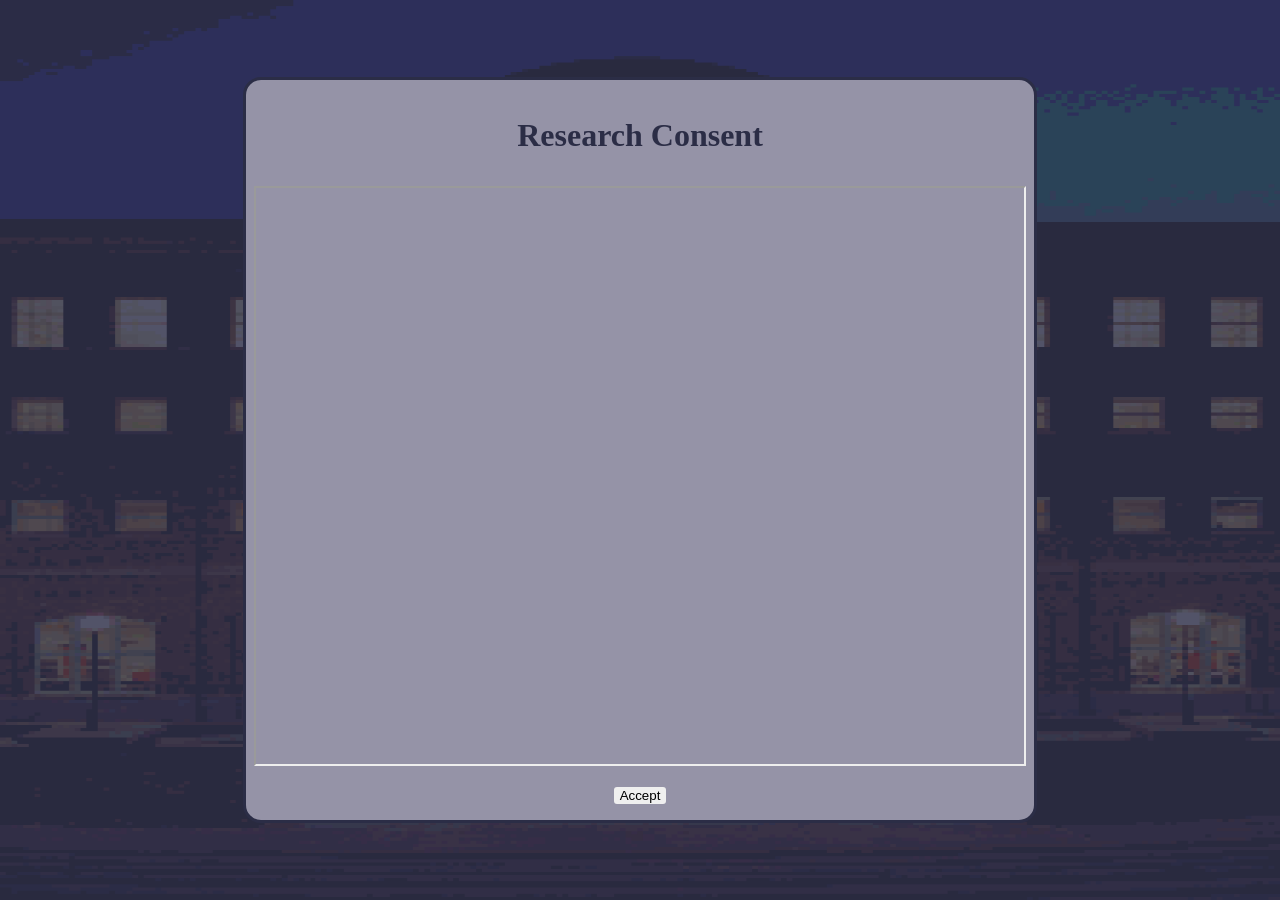
<file: index.html>
<!DOCTYPE html>
<html lang="en">

<head>
    <meta charset="UTF-8">
    <meta name="viewport" content="width=device-width, initial-scale=1.0">
    <title>SmartScapes</title>
    <link rel="stylesheet" href="style.css">
    <link href="https://fonts.googleapis.com/css2?family=Pixelify+Sans:wght@400..700&display=swap" rel="stylesheet">
    <style>
        @import url('https://fonts.googleapis.com/css2?family=Pixelify+Sans:wght@400..700&display=swap');
        
        body {
            margin: 0;
        }

        img {
            margin: 0;
            width: 100vw;
            height: 100vh;
        }

        #consent {
            position: absolute;
            top: 50%;
            left: 50%;
            transform: translate(-50%, -50%);
            z-index: 1;
            color:#2b2d46;
            background-color: #9593a7;
            border: 3px solid #2b2d46;
            padding: 5px;
            text-align: center;
            display: flex;
            flex-direction: column;
            align-items: center;
            justify-content: space-around;
            width: 60vw;
            height: 80vh;
            border-radius: 18px;
            padding: 10px;
        }
        #consent iframe{
            width: 100%;
            height: 80%;
        }

        .accept {
            margin-top: 10px;
            border-radius: 3px;
            border: none;
        }

        #overlay {
            position: absolute;
            top: 0;
            left: 0;
            width: 100vw;
            height: 100vh;
            background-color: #2b2d46d0;
        }

        #container {
            position: absolute;
            top: 50%;
            left: 50%;
            transform: translate(-50%, -50%);
            z-index: 1;
            display: none;
            flex-direction: column;
            align-items: center;
            gap: 3vh;
            
        }
        
        #title {
            font-family: "Pixelify Sans", sans-serif;
            font-size: 2.5em;
            color: white;
            display: block;
            
        }

        #controls {
            display: flex;
            flex-direction: column;
            gap: 3vh;
            width: 25vw;
            align-items: center;
            justify-content: center;
        }

        #controls > * {
            width: 100%;
        }

        #controls button {
            padding: 0.25em;
            font-family: "Pixelify Sans", sans-serif;
            font-weight: 400;
        }

        .trapezoid {
            border-bottom: 1em solid #9593a7;
            border-left: 1em solid transparent;
            border-right: 1em solid transparent;
            height: 0;
        }

        .upside-down {
            transform: rotate(180deg);
        }
    </style>
</head>

<body>
    <img src="static/images/index.png" alt="Outside of MLC">

    <div id="overlay"></div>

    <div id="consent">
        <h1> Research Consent </h1>
        <iframe src="static/VIPR_SmartScapes_Consent_Form.pdf"></iframe>
        <button class="pointer accept" onclick="acceptConsent()">Accept</button>
    </div>

    <div id="container">
    <h1 id="title">SMARTSCAPES</h1>

    <div id="controls">
        <div class="trapezoid"></div>
        <button class="pointer" onclick="goTo1b()"> PLAY </button>
        <button class="pointer" onclick="goToTeacherStudio()"> TEACHER STUDIO </button>
        <button class="pointer" onclick="about()"> ABOUT </button>
        <button class="pointer" onclick="showTips()"> HOW TO PLAY</button>
        <div class="trapezoid upside-down"></div>
    </div>
    </div>

    <div id="textbox"></div>

    <script src="imageMapResizer.min.js"> </script>
    <script src="script.js"> </script>
    <script>
        imageMapResize();

        const consent = document.getElementById("consent");
        const container = document.getElementById("container");

        localStorage.setItem("checkedBulletin", false);
        localStorage.setItem("premiseOver", false);

        function acceptConsent() {
            consent.style.display = "none";
            showControls();
        }

        function showControls() {
            container.style.display = "flex";
     
        }

        function goTo1b() {
            window.location.href = "student_join.html";
        }

        function goToTeacherStudio() {
            window.location.href = "teacher.html";
        }

        function about() {
            let newSentences = [
                "This study is evaluating if the design of study tools like Quizlet can be improved with GenAI and gamification to further enhance computer science students’ retention of reviewed course material.",
                "Your involvement in the study is voluntary, and you may choose not to participate or to stop at any time without penalty or loss of benefits to which you are otherwise entitled."
            ];

            addDialogue(newSentences);
        }

        function showTips() {
            let newSentences = ["Hover your mouse around the screen and look for clickable elements.",
                "Make sure to read the textboxes!"
            ];
            addDialogue(newSentences);
        }

        closeTextbox();

        function setup() {
            proxy = proxyText;
            proxy.dialogueIndex = -1;
            proxy.textIndex = 0;
            dialogue = [];
        }

        window.onload = setup;
    </script>
</body>

</html>
</file>
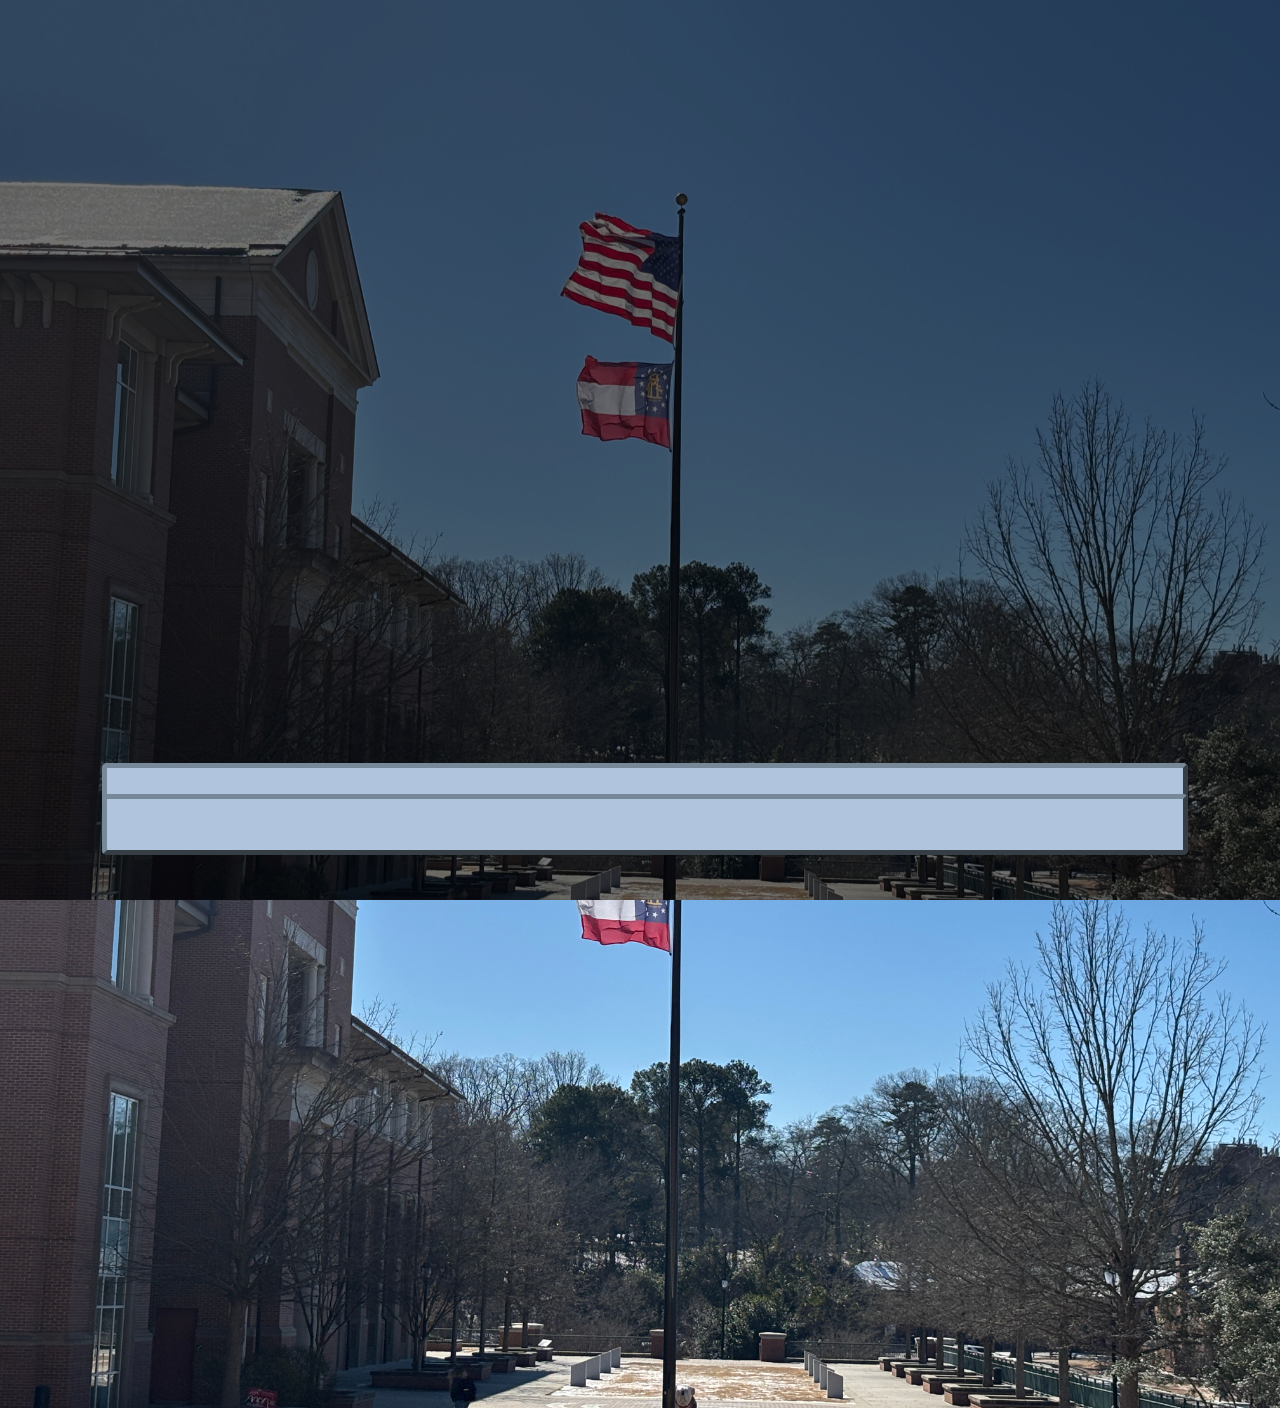
<file: final.html>
<!DOCTYPE html>
<html lang="en">
<head>
  <meta charset="UTF-8">
  <meta name="viewport" content="width=device-width, initial-scale=1.0">
  <title>SmartScapes — You Escaped!</title>
  <link rel="preconnect" href="https://fonts.googleapis.com">
  <link href="https://fonts.googleapis.com/css2?family=Pixelify+Sans:wght@400..700&display=swap" rel="stylesheet">
  <link rel="stylesheet" href="style.css">
  <style>
    body { overflow: auto; }
    img.bg { position: fixed; top: 0; left: 0; width: 100vw; height: 100vh; object-fit: cover; z-index: 0; }
    #overlay {
      position: fixed; top: 0; left: 0; width: 100%; height: 100%;
      background: rgba(0,0,0,0.55); z-index: 1;
    }
    #results {
      position: relative; z-index: 2;
      max-width: 680px; margin: 40px auto 60px;
      padding: 0 16px;
      opacity: 0;
      transition: opacity 1.2s ease 0.5s;
    }
    #results.show { opacity: 1; }
    .res-header {
      background: linear-gradient(135deg, #0d1b2e, #1a3354);
      border: 2px solid #00ff88;
      border-radius: 16px 16px 0 0;
      padding: 28px 28px 20px;
      text-align: center;
      box-shadow: 0 0 40px rgba(0,255,136,0.3);
    }
    .res-header h1 {
      font-family: "Pixelify Sans", sans-serif;
      color: #00ff88;
      font-size: 2.4rem;
      text-shadow: 0 0 20px rgba(0,255,136,0.6);
      margin-bottom: 6px;
    }
    .res-header p { color: #a0c8a0; font-size: 0.95rem; }
    .res-body {
      background: rgba(10, 18, 28, 0.96);
      border: 2px solid #00ff88;
      border-top: none;
      border-radius: 0 0 16px 16px;
      padding: 24px 28px 28px;
    }
    .stat-row {
      display: flex;
      justify-content: space-around;
      gap: 12px;
      margin-bottom: 24px;
      flex-wrap: wrap;
    }
    .stat-box {
      flex: 1; min-width: 120px;
      background: rgba(0,255,136,0.06);
      border: 1px solid rgba(0,255,136,0.3);
      border-radius: 10px;
      padding: 14px 10px;
      text-align: center;
    }
    .stat-box .stat-val { font-size: 1.8rem; font-weight: bold; color: #00ff88; font-family: "Pixelify Sans", sans-serif; }
    .stat-box .stat-label { font-size: 0.78rem; color: #7aaa8a; margin-top: 4px; text-transform: uppercase; letter-spacing: 0.5px; }
    .rooms-table { width: 100%; border-collapse: collapse; margin-bottom: 20px; }
    .rooms-table th {
      font-size: 0.78rem; text-transform: uppercase; letter-spacing: 0.5px;
      color: #7aaa8a; border-bottom: 1px solid rgba(0,255,136,0.2);
      padding: 6px 10px; text-align: left;
    }
    .rooms-table td {
      font-size: 0.9rem; color: #cde8d8; padding: 8px 10px;
      border-bottom: 1px solid rgba(255,255,255,0.05);
    }
    .rooms-table tr:last-child td { border-bottom: none; }
    .badge-done { color: #00ff88; }
    .badge-skip { color: #f59e0b; font-size: 0.8rem; }
    .actions { display: flex; flex-direction: column; gap: 10px; }
    .btn-play {
      background: linear-gradient(135deg, #006688, #003344);
      border: 2px solid #00ddff;
      color: #00ddff;
      padding: 14px;
      border-radius: 10px;
      font-family: "Pixelify Sans", sans-serif;
      font-size: 1rem;
      cursor: pointer;
      transition: background 0.2s;
    }
    .btn-play:hover { background: linear-gradient(135deg, #0088aa, #004455); }
    .btn-download {
      background: transparent;
      border: 1px solid rgba(0,255,136,0.35);
      color: #7aaa8a;
      padding: 10px;
      border-radius: 10px;
      font-family: inherit;
      font-size: 0.88rem;
      cursor: pointer;
      text-decoration: none;
      display: block;
      text-align: center;
      transition: background 0.2s;
    }
    .btn-download:hover { background: rgba(0,255,136,0.07); color: #00ff88; }
    #textbox { z-index: 3; }
  </style>
</head>
<body>
  <img class="bg" src="static/images/final.JPG" alt="Final room">
  <div id="overlay"></div>
  <div id="textbox"></div>
  <div id="results">
    <div class="res-header">
      <h1>🎉 YOU ESCAPED!</h1>
      <p id="escapeName">Loading your results…</p>
    </div>
    <div class="res-body">
      <div class="stat-row" id="statRow"></div>
      <table class="rooms-table" id="roomsTable">
        <thead>
          <tr>
            <th>Room</th>
            <th>Time</th>
            <th>Attempts</th>
            <th>Status</th>
          </tr>
        </thead>
        <tbody id="roomsTbody"></tbody>
      </table>
      <div class="actions">
        <button class="btn-play" onclick="window.location.href='/'">🔄 Play Again</button>
        <a class="btn-download" href="/api/teacher/export-csv" download>⬇ Download Full Data (CSV)</a>
      </div>
    </div>
  </div>

  <script src="imageMapResizer.min.js"></script>
  <script src="game_api.js"></script>
  <script src="script.js"></script>
  <script>
    const ROOM_LABELS = {
      TVroom: "📺 Study Room",
      computers: "💻 Computer Lab",
      fire_exit: "🚨 Fire Exit",
      elevator: "🛗 Elevators",
      jittery_joes: "☕ Jittery Joe's",
      first_floor: "🚪 First Floor",
    };

    function fmtTime(secs) {
      if (secs == null) return "—";
      const m = Math.floor(secs / 60), s = secs % 60;
      return m > 0 ? `${m}m ${s}s` : `${s}s`;
    }

    dialogue = [
      "You finally succeeded in escaping the MLC in order to make it to your final exam.",
      "You sigh in relief.",
      "After completing the security system's challenges, you feel ready to take on your final exam.",
      "However, unfortunately for you, you realize that your midterm was on the third floor of MLC anyways, so you make the walk of shame back into the building."
    ];

    let handler = {
      set(target, property, value, receiver) {
        target[property] = value;
        if (property === "dialogueIndex" && value === dialogue.length) {
          showResults();
        }
        return true;
      }
    };

    async function showResults() {
      const stats = await SmartScapesAPI.getStats();
      if (!stats) {
        document.getElementById("escapeName").textContent = "Good job escaping!";
        document.getElementById("results").classList.add("show");
        return;
      }

      document.getElementById("escapeName").textContent =
        `${stats.name} — ${stats.activityName || "SmartScapes"}`;

      const accuracy = stats.totalAttempts > 0
        ? Math.round((stats.correctAttempts / stats.totalAttempts) * 100) : 100;

      document.getElementById("statRow").innerHTML = `
        <div class="stat-box"><div class="stat-val">${fmtTime(stats.totalTimeSeconds)}</div><div class="stat-label">Total Time</div></div>
        <div class="stat-box"><div class="stat-val">${stats.totalAttempts}</div><div class="stat-label">Total Attempts</div></div>
        <div class="stat-box"><div class="stat-val">${accuracy}%</div><div class="stat-label">Accuracy</div></div>
      `;

      const tbody = document.getElementById("roomsTbody");
      (stats.perRoom || []).forEach(r => {
        const label = ROOM_LABELS[r.roomId] || r.roomId;
        const statusHtml = r.correctAttempts > 0
          ? `<span class="badge-done">✅ Solved</span>`
          : (r.totalAttempts > 0 ? `<span class="badge-skip">Visited</span>` : `<span style="color:#555">—</span>`);
        const tr = document.createElement("tr");
        tr.innerHTML = `
          <td>${label}</td>
          <td>${fmtTime(r.timeSeconds)}</td>
          <td>${r.totalAttempts || "—"}</td>
          <td>${statusHtml}</td>
        `;
        tbody.appendChild(tr);
      });

      document.getElementById("results").classList.add("show");
    }

    function setup() {
      localStorage.removeItem("checkedBulletin");
      localStorage.removeItem("premiseOver");
      proxy = new Proxy(textProps, handler);
      proxy.dialogueIndex = -1;
      proxy.textIndex = 0;
      handleTextbox();
    }

    window.onload = setup;
  </script>
</body>
</html>
    <style>
        body {
            margin: 0;
            overflow: hidden;
        }

        img {
            width: 100vw;
            height: 101vh;
            margin: 0;
        }

        #container {
            visibility: hidden;
            position: absolute;
            top: 50%;
            left: 50%;
            transform: translate(-50%, -50%);
            background: linear-gradient(135deg, #1a1a2a 0%, #0d0d15 100%);
            border: 3px solid #00ff88;
            padding: 40px;
            min-width: 200px;
            max-width: 600px;
            width: 80vw;
            box-shadow: 0 0 40px rgba(0, 255, 136, 0.5);
        }

        .visible {
            animation: show-results 1000ms 500ms forwards;
        }

        @keyframes show-results {
            from {
                visibility: hidden;
                opacity: 0;
            }

            to {
                visibility: visible;
                opacity: 100%;
            }
        }

        .header {
            text-align: center;
            margin-bottom: 30px;
            padding-bottom: 20px;
            border-bottom: 2px solid #00ff88;
            color: white;
        }

        .game-logo {
            font-family: 'Orbitron', sans-serif;
            color: #00ff88;
            font-size: 24px;
            margin-bottom: 15px;
            letter-spacing: 4px;
            text-shadow: 0 0 15px rgba(0, 255, 136, 0.8);
        }

        .title {
            font-family: 'Orbitron', sans-serif;
            color: #00ff88;
            font-size: 38px;
            text-shadow: 0 0 20px rgba(0, 255, 136, 0.6);
            margin-bottom: 10px;
        }

        .restart-btn {
            color: white;
            border: 2px solid;
            padding: 15px 30px;
            cursor: pointer;
            font-size: 16px;
            width: 100%;
            margin-top: 10px;
            font-family: 'Orbitron', sans-serif;
            transition: all 0.3s ease;
            text-transform: uppercase;
        }

        .restart-btn {
            background: linear-gradient(135deg, #006688 0%, #003344 100%);
            border-color: #00ddff;
            color: #00ddff;
        }

        .restart-btn:hover {
            background: linear-gradient(135deg, #0088aa 0%, #004455 100%);
            box-shadow: 0 0 25px rgba(0, 221, 255, 0.4);
        }
    </style>
</head>

<body>
    <!-- Image Map Generated by http://www.image-map.net/ -->
    <img src="static/images/final.JPG">

    <div id="textbox"> </div>

    <div id="container">
        <div class="header">
            <div class="game-logo">SmartScapes</div>
            <h1 class="title"> Results </h1>
            <p>You've successfully escaped all rooms! There would be some stats or something here, but this is a
                placeholder for now. </p>
        </div>

        <div class="stats">
            <!-- This would have some containers with stats, etc -->
        </div>

        <button class="restart-btn" onclick="window.location.href='/'">🔄 Play Again</button>
    </div>

    <script src="imageMapResizer.min.js"> </script>
    <script src="script.js"> </script>
    <script>
        imageMapResize();

        localStorage.removeItem("checkedBulletin");
        localStorage.removeItem("premiseOver");
        
        const container = document.getElementById("container");

        dialogue = ["You finally succeeded in escaping the MLC in order to make it to your final exam.",
            "You sigh in relief.",
            "After completing the security system's challenges, you feel ready to take on your final exam.",
            "However, unfortunately for you, you realize that your midterm was on the third floor of MLC anyways, so you make the walk of shame back into the building."
        ];

        let handler = {
            set(target, property, value, receiver) {
                if (property == "textIndex" && value == 0
                    && target.dialogueIndex == dialogue.length) {
                    container.classList.add("visible");
                }
                return target[property] = value;
            }
        };

        function setup() {
            proxy = new Proxy(textProps, handler);
            proxy.dialogueIndex = -1;
            proxy.textIndex = 0;
            handleTextbox();
        }

        window.onload = setup;
    </script>
</body>

</html>
</file>
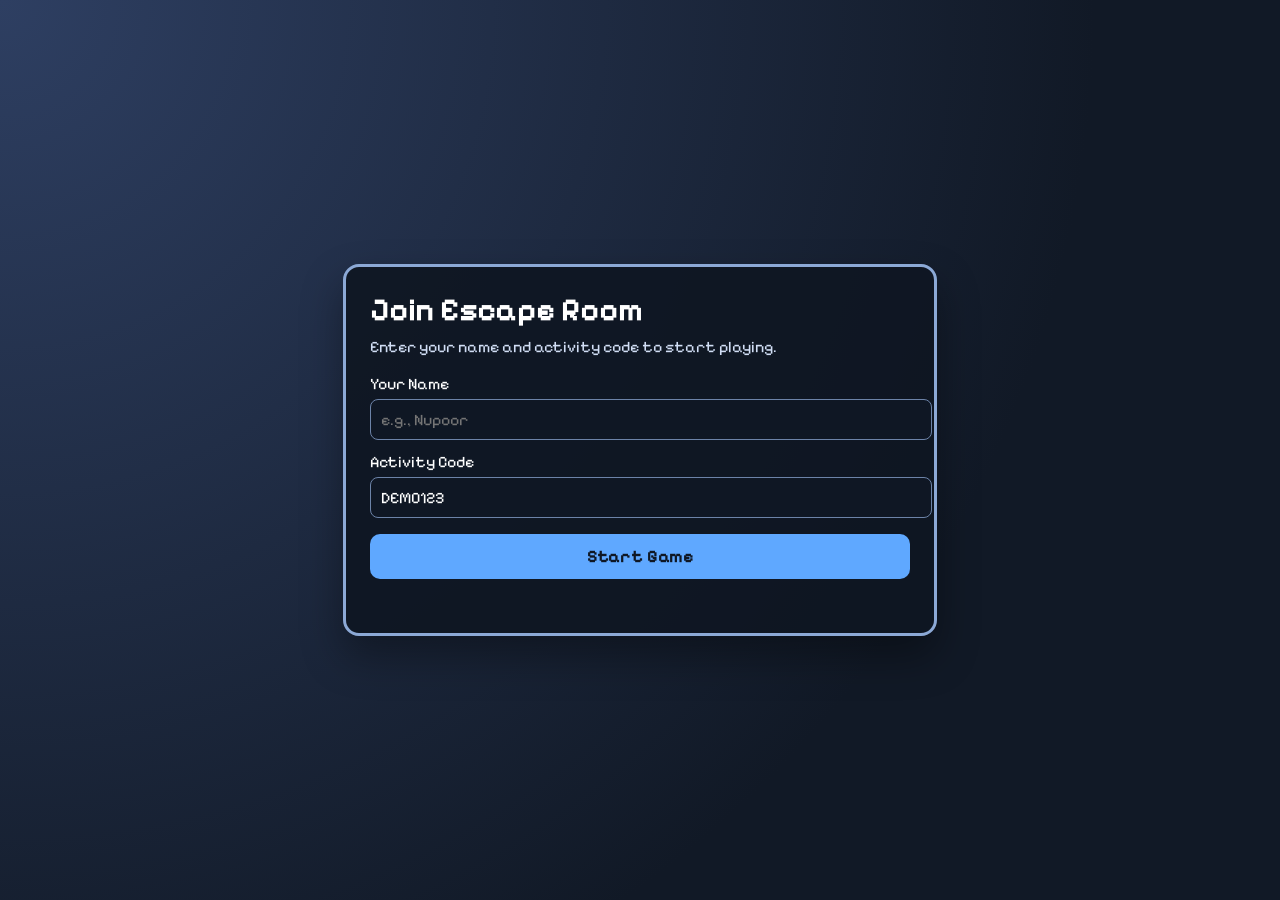
<file: jittery_joes.html>
<!doctype html>
<html lang="en">
  <head>
    <meta charset="UTF-8" />
    <meta name="viewport" content="width=device-width, initial-scale=1.0" />
    <title>SmartScapes</title>
    <link rel="stylesheet" href="style.css" />
    <style>
      #coffeeMachine {
        position: absolute;
        top: 50%;
        left: 50%;
        transform: translate(-50%, -50%);
        background-color: #2c1a0e;
        border: 5px ridge #8b6914;
        width: min(90vw, 400px);
        padding: 20px;
        border-radius: 15px;
        display: flex;
        flex-direction: column;
        align-items: center;
        visibility: hidden;
      }

      #coffeeMachine h2 {
        color: #f5deb3;
        font-family: "Pixelify Sans", sans-serif;
        margin: 5px;
        font-size: min(6vw, 22px);
      }

      #coffeeMachine p {
        color: #deb887;
        font-family: sans-serif;
        font-size: min(4vw, 14px);
        margin: 5px;
        text-align: center;
      }

      #brewDisplay {
        background-color: #1a0f05;
        border: 2px solid #8b6914;
        border-radius: 5px;
        width: 90%;
        min-height: 40px;
        padding: 8px;
        margin: 10px 0;
        color: #00ff00;
        font-family: monospace;
        font-size: min(4vw, 14px);
        text-align: center;
      }

      .brew-btn {
        background-color: #8b6914;
        color: white;
        border: 2px solid #daa520;
        border-radius: 8px;
        padding: 8px 16px;
        margin: 5px;
        cursor: pointer;
        font-size: min(4vw, 14px);
        font-family: "Pixelify Sans", sans-serif;
      }

      .brew-btn:hover {
        background-color: #daa520;
      }

      #brewButtons {
        display: flex;
        flex-wrap: wrap;
        justify-content: center;
        gap: 5px;
      }

      #resetBrew {
        background-color: #8b0000;
        color: white;
        border: 2px solid #ff4444;
        border-radius: 8px;
        padding: 6px 14px;
        margin-top: 10px;
        cursor: pointer;
        font-size: min(3.5vw, 12px);
      }
    </style>
  </head>

  <body>
    <img src="static/images/jittery_joes.png" usemap="#cafe-map" />

    <map name="cafe-map">
      <area
        target="_self"
        class="pointer"
        onclick="addTv1Dialogue()"
        alt="TV"
        title="TV"
        href="javascript:void(0)"
        coords="620,320,785,415"
        shape="rect"
      />
      <area
        target="_self"
        class="pointer"
        onclick="addTv2Dialogue()"
        alt="TV"
        title="TV"
        href="javascript:void(0)"
        coords="881,320,1046,418"
        shape="rect"
      />
      <area
        target="_self"
        class="pointer"
        onclick="showPuzzle()"
        alt="Cash Register"
        title="Cash Register"
        href="javascript:void(0)"
        coords="724,432,798,477"
        shape="rect"
      />
      <area
        area id = "elevator"
        target="_self"
        class="pointer"
        onclick="addElevatorDialogue()"
        alt="Elevator"
        title="Elevator"
        href="javascript:void(0)"
        coords="1,6,225,751"
        shape="rect"
      />
    </map>
    <div id="textbox"></div>
    <div id="modal">
      <p id="question">
        The register springs open! A receipt inside reads: "In computing, what
        number system uses only 0s and 1s?"
      </p>
      <input id="input" type="text" placeholder="Type your answer..." />
      <button id="answerBtn" onClick="checkAnswer()">Submit</button>
    </div>
    <div id="coffeeMachine">
      <h2>&#9749; Coffee Machine</h2>
      <button
        id="closeMachine"
        onclick="
          document.getElementById('coffeeMachine').style.visibility = 'hidden'
        "
      >
        X
      </button>
      <p>Brew the perfect escape latte! Add ingredients in the right order.</p>
      <div id="brewDisplay">Ready to brew...</div>
      <div id="brewButtons">
        <button class="brew-btn" onclick="addIngredient('sugar')">Sugar</button>
        <button class="brew-btn" onclick="addIngredient('milk')">Milk</button>
        <button class="brew-btn" onclick="addIngredient('espresso')">
          Espresso
        </button>
        <button class="brew-btn" onclick="addIngredient('stir')">Stir</button>
      </div>
      <button id="resetBrew" onclick="resetBrew()">Reset</button>
    </div>
  </body>
  <script src="imageMapResizer.min.js"></script>
  <script src="game_api.js"></script>
  <script src="room_map.js"></script>
  <script src="script.js"></script>
  <script>
    imageMapResize();

    const elevator = document.getElementById("elevator");
    const input = document.getElementById("input");

    let fallbackAnswers = ["binary", "base 2", "base-2", "base two"];
    let roomHint = "Computers only understand two states — on and off.";

    let tv1Watched = false;
    let tv2Watched = false;
    let brewSequence = [];

    let sequenceIsCorrect = false;
    const correctSequence = ["milk", "espresso", "sugar", "stir"];

    input.addEventListener("keydown", function (event) {
      // Check if the key pressed is "Enter"
      if (event.key === "Enter") {
        checkAnswer();
      }
    });

    async function loadRoomQuestion() {
        const fallbackQuestion = "The register springs open! A receipt inside reads: \"In computing, what number system uses only 0s and 1s?\"";
        const payload = await SmartScapesAPI.resolveQuestion("jittery_joes", fallbackQuestion, fallbackAnswers, "question");
        fallbackAnswers = payload.fallbackAnswers;
        if (payload.hint) roomHint = payload.hint;
    }

    dialogue = [
      "You made it down to the second floor... but of course, the elevators are disabled and every exit is sealed shut.",
      "The AI's voice crackles from a speaker overhead: 'Hungry for freedom? Solve this first...'",
      "'I have keys but open no locks. I have a drawer but hold no socks. In this café I sit and wait — tap my buttons to seal your fate.'",
      "Hmm... look around the café. What has keys and a drawer? Maybe the TVs have some useful information too.",
    ];

    let handler = {
      set(target, property, value, receiver) {
        if (
          property == "dialogueIndex" &&
          dialogue[value] ==
            "The coffee machine lights up. I need to remember what those training videos said..." &&
          !sequenceIsCorrect
        ) {
          document.getElementById("coffeeMachine").style.visibility = "visible";
        }
        return (target[property] = value);
      },
    };

    function setup() {
        if (!SmartScapesAPI.requireSession()) {
            return;
        }
        SmartScapesAPI.enterRoom("jittery_joes");
        proxy = new Proxy(textProps, handler);
        proxy.dialogueIndex = -1;
        proxy.textIndex = 0;
        loadRoomQuestion();
        handleTextbox();
    }

    function addTv1Dialogue() {
      if (!tv1Watched) {
        tv1Watched = true;
        let newDialogue = [
          "The screen flickers on... it's playing a café training video.",
          "'Welcome to Jittery Joe's! Step 1: Always start with MILK. Step 2: Add a shot of ESPRESSO.'",
          "Interesting... I should remember that order.",
        ];
        addDialogue(newDialogue);
      } else {
        let newDialogue = [
          "The training video replays: 'Step 1: MILK. Step 2: ESPRESSO.'",
        ];
        addDialogue(newDialogue);
      }
    }

    function addTv2Dialogue() {
      if (!tv2Watched) {
        tv2Watched = true;
        let newDialogue = [
          "This TV is playing a different part of the training video.",
          "'Step 3: Sweeten with SUGAR. Step 4: Always finish with a STIR. That's the Jittery Joe's way!'",
          "So there's a specific order to making their drinks...",
        ];
        addDialogue(newDialogue);
      } else {
        let newDialogue = [
          "The training video replays: 'Step 3: SUGAR. Step 4: STIR.'",
        ];
        addDialogue(newDialogue);
      }
    }

    function showPuzzle() {
      if (!tv1Watched || !tv2Watched) {
        let newDialogue = [
          "The register is locked tight. Maybe there's something else in this café that could help... the TVs are still on.",
        ];
        addDialogue(newDialogue);
        return;
      }
      modal.style.visibility = "visible";
    }

    async function checkAnswer() {
        const answer = input.value.trim().toLowerCase();
        const result = await SmartScapesAPI.validateAnswer("jittery_joes", answer, fallbackAnswers);
        if (result.correct) {
            addCorrectDialogue();
        } else {
            const msg = result.attemptCount >= 3
                ? "The AI laughs: 'Wrong! Hint: " + roomHint + "'"
                : "The AI laughs: 'Wrong! Think it over and try again...'";
            alert(msg);
        }
    }

    function addCorrectDialogue() {
      modal.style.visibility = "hidden";
      let newDialogue = [
        "The AI's voice crackles: 'Not bad... but knowing facts isn't enough.'",
        "'Prove you were paying attention. Brew me the perfect Jittery Joe's latte — in the RIGHT order.'",
        "The coffee machine lights up. I need to remember what those training videos said...",
      ];
      addDialogue(newDialogue);
    }

    function addIngredient(ingredient) {
      brewSequence.push(ingredient);
      document.getElementById("brewDisplay").textContent = brewSequence
        .map(function (i) {
          return i.toUpperCase();
        })
        .join(" \u2192 ");

      if (brewSequence.length === correctSequence.length) {
        checkBrewSequence();
      }
    }

    function resetBrew() {
      brewSequence = [];
      document.getElementById("brewDisplay").textContent = "Ready to brew...";
    }

    function checkBrewSequence() {
      sequenceIsCorrect = brewSequence.every(function (val, idx) {
        return val === correctSequence[idx];
      });
      if (sequenceIsCorrect) {
        document.getElementById("coffeeMachine").style.visibility = "hidden";
        let newDialogue = [
          "The coffee machine whirs to life and produces a perfect latte!",
          "The receipt printer buzzes: 'ELEVATOR ACCESS RESTORED \u2014 FLOOR 2'",
          "You hear a heavy lock release near the front exits.",
          "Head toward the elevator.",
        ];
        addDialogue(newDialogue);
        elevator.href = "elevator.html";
        elevator.onclick = "javascript:void(0)";
      } else {
        let newDialogue = [
          "The machine sputters and resets. That wasn't the right order...",
          "Think about what the training videos said.",
        ];
        addDialogue(newDialogue);
        resetBrew();
      }
    }

    function addElevatorDialogue() {
      let newDialogue = [
        "The elevators are completely locked down. I need to solve the café's puzzle first.",
      ];
      addDialogue(newDialogue);
    }

    window.onload = setup;
  </script>
</html>
</file>
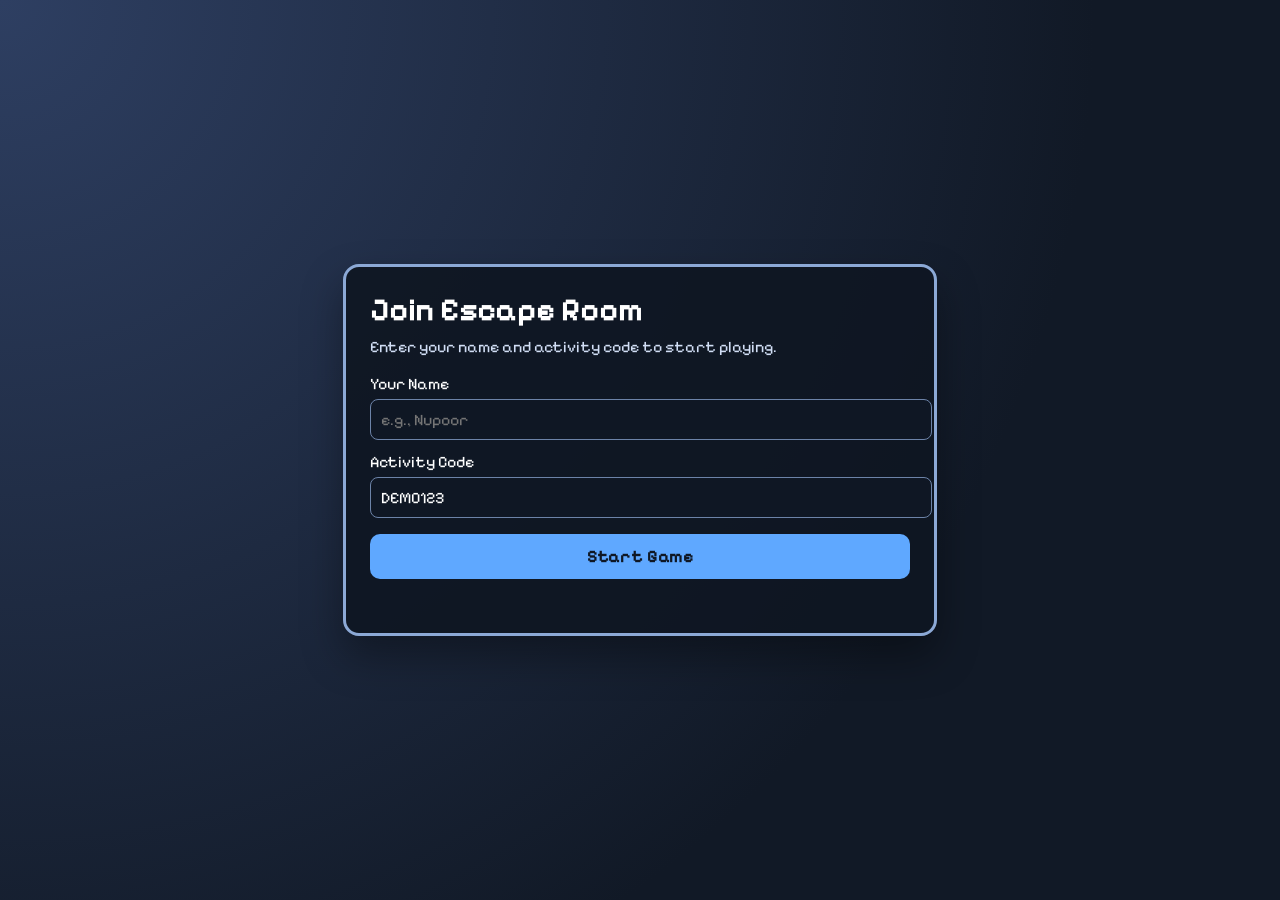
<file: op.html>
<!DOCTYPE html>
<html lang="en">

<head>
    <meta charset="UTF-8">
    <meta name="viewport" content="width=device-width, initial-scale=1.0">
    <title>SmartScapes</title>
    <link rel="stylesheet" href="style.css">

</head>

<body>
    <!-- IMPORTANT NOTE: MAKE SURE TO ADD ALT TEXT TO THE img TAG -->
    <!-- GENERATED BY THE IMAGE MAP GENERATOR. OTHERWISE, IT WON'T WORK -->
    <!-- WHEN WE RUN THE PAGE IN FLASK -->
    <img src="static/images/op.jpg" alt="Opening premise dialogue" usemap="#image-map">
    
    <map name="image-map">
    <area target="_self" class="pointer" alt="tvroom" href="TVroom.html?fromTV=true" coords="0,4,2,509,790,510,111,445,106,92,709,94,708,446,113,442,788,509,793,2" shape="poly">
</map>
    <div id="textbox"></div>

    <script src="imageMapResizer.min.js"> </script>
    <script src="game_api.js"></script>
    <script src="room_map.js"></script>
    <script src="script.js"> </script>    
    <script>
        imageMapResize();
        
        dialogue = ["The TV screen turns on with an unsettling message...",
                "'Human logic is flawed. Prove your intelligence. Solve my challenges to regain control.'",];

        function setup() {
            if (!SmartScapesAPI.requireSession()) {
                return;
            }
            proxy = proxyText;
            proxy.dialogueIndex = -1;
            proxy.textIndex = 0;
            handleTextbox();
        }

        window.onload = setup;
    </script>
</body>

</html>
</file>
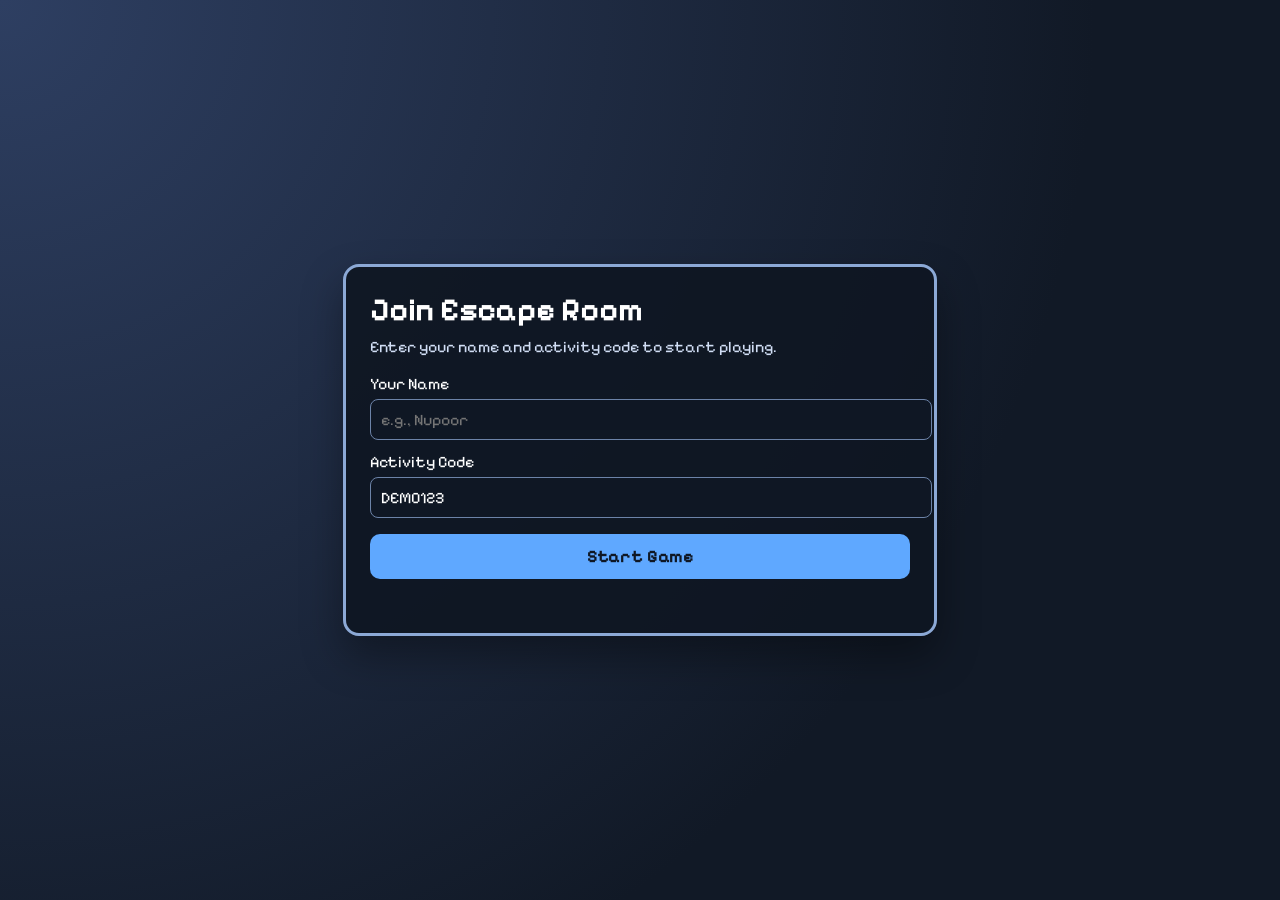
<file: student_join.html>
<!DOCTYPE html>
<html lang="en">
<head>
  <meta charset="UTF-8" />
  <meta name="viewport" content="width=device-width, initial-scale=1.0" />
  <title>Join SmartScapes</title>
  <link rel="stylesheet" href="style.css" />
  <style>
    body {
      background: radial-gradient(circle at top left, #2e3f62, #111926 70%);
      display: grid;
      place-items: center;
      min-height: 100vh;
      font-family: "Pixelify Sans", sans-serif;
    }
    .join-card {
      width: min(540px, 92vw);
      border: 3px solid #8ca9d6;
      border-radius: 16px;
      background: rgba(15, 22, 34, 0.92);
      color: white;
      padding: 24px;
      box-shadow: 0 20px 40px rgba(0, 0, 0, 0.35);
    }
    h1 {
      margin: 0 0 8px;
      font-size: 2rem;
    }
    p {
      margin: 0 0 18px;
      color: #d1def5;
    }
    label {
      display: block;
      margin-top: 12px;
      margin-bottom: 6px;
    }
    input {
      width: 100%;
      padding: 10px;
      border-radius: 8px;
      border: 1px solid #6c83a8;
      background: #0f1724;
      color: white;
      font-family: inherit;
      font-size: 1rem;
    }
    button {
      margin-top: 16px;
      width: 100%;
      padding: 12px;
      border-radius: 10px;
      border: none;
      background: #5fa8ff;
      color: #0f1724;
      font-size: 1.1rem;
      font-weight: bold;
      font-family: inherit;
      cursor: pointer;
    }
    #message {
      min-height: 20px;
      margin-top: 10px;
      color: #ffb4b4;
    }
  </style>
</head>
<body>
  <div class="join-card">
    <h1>Join Escape Room</h1>
    <p>Enter your name and activity code to start playing.</p>
    <label for="studentName">Your Name</label>
    <input id="studentName" type="text" placeholder="e.g., Nupoor" />

    <label for="activityCode">Activity Code</label>
    <input id="activityCode" type="text" placeholder="e.g., DEMO123" value="DEMO123" />

    <button id="joinBtn">Start Game</button>
    <div id="message"></div>
  </div>

  <script src="game_api.js"></script>
  <script>
    const joinBtn = document.getElementById("joinBtn");
    const studentName = document.getElementById("studentName");
    const activityCode = document.getElementById("activityCode");
    const message = document.getElementById("message");

    joinBtn.addEventListener("click", async () => {
      message.textContent = "";
      try {
        const data = await SmartScapesAPI.join(studentName.value, activityCode.value);
        localStorage.setItem("smartscapesPlayerName", data.name);
        window.location.href = "TVroom.html";
      } catch (error) {
        message.textContent = error.message;
      }
    });
  </script>
</body>
</html>
</file>
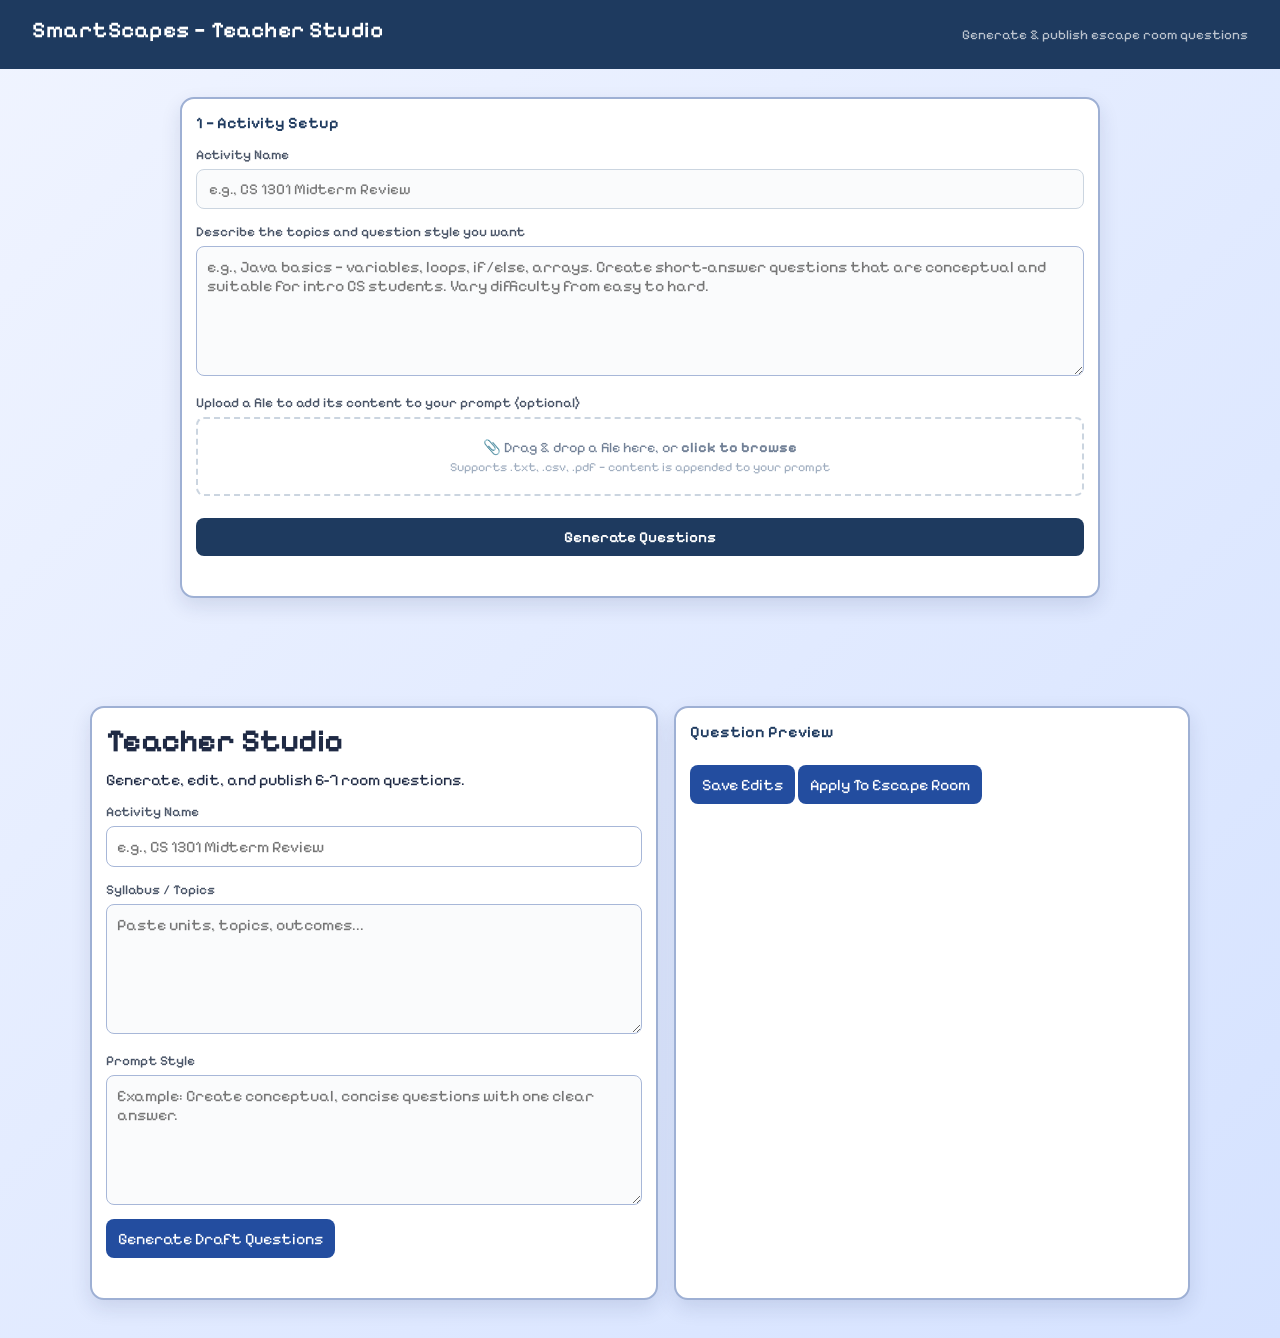
<file: teacher.html>
<!DOCTYPE html>
<html lang="en">
<head>
  <meta charset="UTF-8" />
  <meta name="viewport" content="width=device-width, initial-scale=1.0" />
  <title>Teacher Studio — SmartScapes</title>
  <style>
    *, *::before, *::after { box-sizing: border-box; margin: 0; padding: 0; }
    body {
      font-family: -apple-system, BlinkMacSystemFont, "Segoe UI", Roboto, sans-serif;
      background: #f0f4f8;
      color: #1a2535;
      min-height: 100vh;
    }
    header {
      background: #1e3a5f;
      color: white;
      padding: 16px 32px;
      display: flex;
      align-items: center;
      justify-content: space-between;
    }
    header h1 { font-size: 1.4rem; font-weight: 600; letter-spacing: 0.5px; }
    header span { font-size: 0.85rem; opacity: 0.7; }
    .page { max-width: 960px; margin: 28px auto; padding: 0 20px 60px; }
    .card {
      background: white;
      border-radius: 12px;
      border: 1px solid #dde4ed;
      padding: 24px;
      margin-bottom: 20px;
      box-shadow: 0 2px 8px rgba(0,0,0,0.06);
    }
    .card h2 { font-size: 1rem; font-weight: 600; color: #1e3a5f; margin-bottom: 14px; }
    label { display: block; font-size: 0.85rem; font-weight: 500; color: #4a5568; margin-bottom: 6px; margin-top: 14px; }
    label:first-child { margin-top: 0; }
    input[type="text"], textarea {
      width: 100%;
      border: 1px solid #cbd5e0;
      border-radius: 8px;
      padding: 10px 12px;
      font-family: inherit;
      font-size: 0.95rem;
      color: #1a2535;
      background: #fafbfc;
      transition: border-color 0.15s;
    }
    input[type="text"]:focus, textarea:focus {
      outline: none;
      border-color: #3b82f6;
      background: white;
    }
    textarea { min-height: 100px; resize: vertical; }
    .upload-zone {
      border: 2px dashed #cbd5e0;
      border-radius: 8px;
      padding: 20px;
      text-align: center;
      color: #718096;
      font-size: 0.9rem;
      cursor: pointer;
      transition: border-color 0.15s, background 0.15s;
      margin-top: 6px;
    }
    .upload-zone:hover, .upload-zone.drag-over {
      border-color: #3b82f6;
      background: #eff6ff;
      color: #2563eb;
    }
    .upload-zone input { display: none; }
    .upload-hint { font-size: 0.78rem; color: #a0aec0; margin-top: 4px; }
    .btn {
      display: inline-block;
      padding: 10px 20px;
      border: none;
      border-radius: 8px;
      font-family: inherit;
      font-size: 0.95rem;
      font-weight: 600;
      cursor: pointer;
      transition: background 0.15s;
    }
    .btn-primary { background: #1e3a5f; color: white; margin-top: 16px; width: 100%; }
    .btn-primary:hover { background: #2d5282; }
    .btn-primary:disabled { background: #a0aec0; cursor: not-allowed; }
    .btn-success { background: #16a34a; color: white; margin-top: 12px; width: 100%; }
    .btn-success:hover { background: #15803d; }
    .btn-success:disabled { background: #a0aec0; cursor: not-allowed; }
    .btn-outline {
      background: white;
      border: 1px solid #cbd5e0;
      color: #4a5568;
      padding: 7px 14px;
      font-size: 0.85rem;
      margin-top: 0;
      width: auto;
    }
    .btn-outline:hover { background: #f7fafc; }
    #status {
      margin-top: 10px;
      font-size: 0.88rem;
      min-height: 18px;
      color: #2563eb;
    }
    #status.error { color: #dc2626; }
    .rooms-grid {
      display: grid;
      grid-template-columns: 1fr 1fr;
      gap: 16px;
      margin-top: 4px;
    }
    @media (max-width: 640px) { .rooms-grid { grid-template-columns: 1fr; } }
    .room-card {
      border: 1px solid #dde4ed;
      border-radius: 10px;
      padding: 14px;
      background: #fafbfc;
    }
    .room-card-header {
      display: flex;
      align-items: center;
      gap: 8px;
      margin-bottom: 10px;
    }
    .room-badge {
      font-size: 0.72rem;
      font-weight: 600;
      background: #e2e8f0;
      color: #4a5568;
      padding: 2px 8px;
      border-radius: 999px;
      text-transform: uppercase;
      letter-spacing: 0.4px;
    }
    .room-icon { font-size: 18px; }
    .diff-badge {
      font-size: 0.7rem;
      padding: 2px 7px;
      border-radius: 999px;
      font-weight: 600;
      text-transform: capitalize;
    }
    .diff-easy { background: #dcfce7; color: #166534; }
    .diff-medium { background: #fef9c3; color: #854d0e; }
    .diff-hard { background: #fee2e2; color: #991b1b; }
    .room-card label { margin-top: 8px; font-size: 0.78rem; }
    .room-card textarea, .room-card input[type="text"] {
      font-size: 0.88rem;
      min-height: auto;
      padding: 8px 10px;
    }
    .room-card textarea { min-height: 60px; }
    .activity-code-box {
      background: #f0fdf4;
      border: 2px solid #16a34a;
      border-radius: 10px;
      padding: 16px 20px;
      text-align: center;
      margin-top: 14px;
    }
    .activity-code-box .code-label { font-size: 0.85rem; color: #4a5568; margin-bottom: 6px; }
    .activity-code-box .code-value {
      font-size: 2rem;
      font-weight: 700;
      color: #15803d;
      letter-spacing: 4px;
    }
    .activity-code-box .code-hint { font-size: 0.8rem; color: #6b7280; margin-top: 6px; }
    .download-link {
      display: inline-block;
      margin-top: 14px;
      font-size: 0.88rem;
      color: #2563eb;
      text-decoration: none;
      border: 1px solid #93c5fd;
      border-radius: 7px;
      padding: 7px 14px;
    }
    .download-link:hover { background: #eff6ff; }
    .spinner {
      display: inline-block;
      width: 14px; height: 14px;
      border: 2px solid rgba(255,255,255,0.4);
      border-top-color: white;
      border-radius: 50%;
      animation: spin 0.7s linear infinite;
      vertical-align: middle;
      margin-right: 6px;
    }
    @keyframes spin { to { transform: rotate(360deg); } }
  </style>
</head>
<body>
  <header>
    <h1>SmartScapes — Teacher Studio</h1>
    <span>Generate &amp; publish escape room questions</span>
  </header>

  <div class="page">

    <!-- Step 1: Generate -->
    <div class="card">
      <h2>1 — Activity Setup</h2>

      <label for="activityName">Activity Name</label>
      <input id="activityName" type="text" placeholder="e.g., CS 1301 Midterm Review" />

      <label for="prompt">Describe the topics and question style you want</label>
      <textarea id="prompt" placeholder="e.g., Java basics — variables, loops, if/else, arrays. Create short-answer questions that are conceptual and suitable for intro CS students. Vary difficulty from easy to hard."></textarea>

      <label>Upload a file to add its content to your prompt (optional)</label>
      <div class="upload-zone" id="uploadZone">
        <input type="file" id="fileInput" accept=".txt,.csv,.pdf" />
        <div>📎 Drag &amp; drop a file here, or <strong>click to browse</strong></div>
        <div class="upload-hint">Supports .txt, .csv, .pdf — content is appended to your prompt</div>
      </div>
      <div id="fileStatus" style="font-size:0.82rem;color:#6b7280;margin-top:6px;"></div>

      <button class="btn btn-primary" id="generateBtn">Generate Questions</button>
      <div id="status"></div>
    </div>

    <!-- Step 2: Edit room questions -->
    <div class="card" id="previewCard" style="display:none;">
      <h2>2 — Review &amp; Edit Room Questions</h2>
      <p style="font-size:0.88rem;color:#718096;margin-bottom:16px;">Each question is assigned to a specific room. Edit anything before publishing.</p>
      <div class="rooms-grid" id="roomsGrid"></div>

      <button class="btn btn-success" id="publishBtn">Apply to Escape Room</button>
    </div>

    <!-- Published code -->
    <div class="card" id="publishedCard" style="display:none;">
      <h2>3 — Share with Students</h2>
      <div class="activity-code-box">
        <div class="code-label">Activity Code</div>
        <div class="code-value" id="publishedCode">—</div>
        <div class="code-hint">Students enter this code on the join screen to play with your questions.</div>
      </div>
      <br>
      <a class="download-link" href="/api/teacher/export-csv" download>⬇ Download Student Data (CSV)</a>
    </div>

  </div>

  <script>
    const ROOM_META = {
      computers:    { label: "Computer Lab",      icon: "💻" },
      fire_exit:    { label: "Fire Exit",          icon: "🚨" },
      elevator:     { label: "Elevator Lobby",     icon: "🛗" },
      jittery_joes: { label: "Jittery Joe's Café", icon: "☕" },
    };

    let currentActivityId = null;
    let currentQuestions = [];

    const statusEl   = document.getElementById("status");
    const genBtn     = document.getElementById("generateBtn");
    const publishBtn = document.getElementById("publishBtn");
    const previewCard   = document.getElementById("previewCard");
    const publishedCard = document.getElementById("publishedCard");
    const roomsGrid  = document.getElementById("roomsGrid");
    const fileInput  = document.getElementById("fileInput");
    const uploadZone = document.getElementById("uploadZone");
    const fileStatus = document.getElementById("fileStatus");

    // ── File upload ──────────────────────────────────────────────
    uploadZone.addEventListener("click", () => fileInput.click());
    uploadZone.addEventListener("dragover", (e) => { e.preventDefault(); uploadZone.classList.add("drag-over"); });
    uploadZone.addEventListener("dragleave", () => uploadZone.classList.remove("drag-over"));
    uploadZone.addEventListener("drop", (e) => {
      e.preventDefault();
      uploadZone.classList.remove("drag-over");
      const file = e.dataTransfer.files[0];
      if (file) handleFileUpload(file);
    });
    fileInput.addEventListener("change", () => {
      if (fileInput.files[0]) handleFileUpload(fileInput.files[0]);
    });

    async function handleFileUpload(file) {
      fileStatus.textContent = `Uploading ${file.name}…`;
      const form = new FormData();
      form.append("file", file);
      try {
        const res = await fetch("/api/teacher/upload-text", { method: "POST", body: form });
        const data = await res.json();
        if (!res.ok) { fileStatus.textContent = data.error || "Upload failed."; return; }
        const promptEl = document.getElementById("prompt");
        promptEl.value = (promptEl.value ? promptEl.value + "\n\n" : "") + data.text.trim();
        fileStatus.textContent = `✓ Content from "${file.name}" added to prompt.`;
      } catch {
        fileStatus.textContent = "Upload failed — check your connection.";
      }
    }

    // ── Render room preview cards ─────────────────────────────────
    function renderRooms() {
      roomsGrid.innerHTML = "";
      currentQuestions.forEach((q, idx) => {
        const meta = ROOM_META[q.roomId] || { label: q.roomId, icon: "❓" };
        const diffClass = "diff-" + (q.difficulty || "medium");
        const card = document.createElement("div");
        card.className = "room-card";
        card.innerHTML = `
          <div class="room-card-header">
            <span class="room-icon">${meta.icon}</span>
            <span class="room-badge">${meta.label}</span>
            <span class="diff-badge ${diffClass}">${q.difficulty || "medium"}</span>
          </div>
          <label>Question</label>
          <textarea data-field="question" data-idx="${idx}">${q.question || ""}</textarea>
          <label>In-world context (shown in the room)</label>
          <textarea data-field="roomContext" data-idx="${idx}" style="font-size:0.8rem;color:#555;">${q.roomContext || ""}</textarea>
          <label>Accepted answers (comma-separated)</label>
          <input type="text" data-field="answers" data-idx="${idx}" value="${(q.answers || []).join(", ")}" />
          <label>Hint (shown after 3 wrong attempts)</label>
          <input type="text" data-field="hint" data-idx="${idx}" value="${q.hint || ""}" />
        `;
        roomsGrid.appendChild(card);
      });

      roomsGrid.querySelectorAll("[data-field]").forEach((el) => {
        el.addEventListener("input", () => {
          const idx = Number(el.dataset.idx);
          const field = el.dataset.field;
          if (field === "answers") {
            currentQuestions[idx].answers = el.value.split(",").map(s => s.trim()).filter(Boolean);
          } else {
            currentQuestions[idx][field] = el.value;
          }
        });
      });
    }

    // ── Generate ─────────────────────────────────────────────────
    genBtn.addEventListener("click", async () => {
      const prompt = document.getElementById("prompt").value.trim();
      if (!prompt) { setStatus("Please enter a topic prompt first.", true); return; }

      genBtn.disabled = true;
      genBtn.innerHTML = '<span class="spinner"></span>Generating…';
      setStatus("");

      try {
        const res = await fetch("/api/teacher/generate-questions", {
          method: "POST",
          headers: { "Content-Type": "application/json" },
          body: JSON.stringify({
            activityName: document.getElementById("activityName").value || "Untitled Activity",
            prompt,
          }),
        });
        const data = await res.json();
        if (!res.ok) { setStatus(data.error || "Generation failed.", true); return; }

        currentActivityId = data.activityId;
        currentQuestions = data.questions;
        renderRooms();
        previewCard.style.display = "block";
        previewCard.scrollIntoView({ behavior: "smooth", block: "start" });
        setStatus("Questions generated. Review and edit before publishing.");
      } catch {
        setStatus("Request failed — check your connection.", true);
      } finally {
        genBtn.disabled = false;
        genBtn.textContent = "Generate Questions";
      }
    });

    // ── Publish ───────────────────────────────────────────────────
    publishBtn.addEventListener("click", async () => {
      if (!currentActivityId) return;

      // Save edits first
      await fetch(`/api/teacher/activities/${currentActivityId}/questions`, {
        method: "PUT",
        headers: { "Content-Type": "application/json" },
        body: JSON.stringify({ questions: currentQuestions }),
      });

      publishBtn.disabled = true;
      publishBtn.innerHTML = '<span class="spinner"></span>Publishing…';

      try {
        const res = await fetch(`/api/teacher/activities/${currentActivityId}/publish`, { method: "POST" });
        const data = await res.json();
        if (!res.ok) { setStatus(data.error || "Publish failed.", true); return; }

        document.getElementById("publishedCode").textContent = data.activityCode;
        publishedCard.style.display = "block";
        publishedCard.scrollIntoView({ behavior: "smooth", block: "start" });
        setStatus("Published! Share the activity code with your students.");
      } catch {
        setStatus("Publish failed — check your connection.", true);
      } finally {
        publishBtn.disabled = false;
        publishBtn.textContent = "Apply to Escape Room";
      }
    });

    function setStatus(msg, isError = false) {
      statusEl.textContent = msg;
      statusEl.className = isError ? "error" : "";
    }
  </script>
</body>
</html>
  <style>
    @import url('https://fonts.googleapis.com/css2?family=Pixelify+Sans:wght@400..700&display=swap');
    body {
      margin: 0;
      font-family: "Pixelify Sans", sans-serif;
      background: linear-gradient(135deg, #f0f4ff 0%, #d5e2ff 100%);
      color: #1f2a44;
    }
    .wrap {
      width: min(1100px, 94vw);
      margin: 18px auto;
      display: grid;
      grid-template-columns: 1.1fr 1fr;
      gap: 16px;
    }
    .card {
      background: white;
      border: 2px solid #9eb0d4;
      border-radius: 14px;
      padding: 14px;
      box-shadow: 0 8px 20px rgba(22, 45, 88, 0.12);
    }
    h1, h2 {
      margin: 0 0 10px;
    }
    textarea, input {
      width: 100%;
      box-sizing: border-box;
      border: 1px solid #a7b7d8;
      border-radius: 8px;
      padding: 10px;
      font-family: inherit;
      font-size: 16px;
    }
    textarea { min-height: 130px; }
    button {
      margin-top: 10px;
      padding: 10px 12px;
      border: none;
      border-radius: 8px;
      font-family: inherit;
      font-size: 16px;
      cursor: pointer;
      background: #234d9f;
      color: white;
    }
    .question-item {
      border: 1px solid #cbd7ee;
      border-radius: 8px;
      padding: 8px;
      margin-bottom: 8px;
      background: #f8fbff;
    }
    .small {
      font-size: 13px;
      color: #456;
      margin-top: 3px;
    }
    #status {
      margin-top: 8px;
      min-height: 18px;
      color: #1c4587;
    }
    @media (max-width: 900px) {
      .wrap { grid-template-columns: 1fr; }
    }
  </style>
</head>
<body>
  <div class="wrap">
    <div class="card">
      <h1>Teacher Studio</h1>
      <div>Generate, edit, and publish 6-7 room questions.</div>

      <label>Activity Name</label>
      <input id="activityName" placeholder="e.g., CS 1301 Midterm Review" />

      <label>Syllabus / Topics</label>
      <textarea id="syllabus" placeholder="Paste units, topics, outcomes..."></textarea>

      <label>Prompt Style</label>
      <textarea id="prompt" placeholder="Example: Create conceptual, concise questions with one clear answer."></textarea>

      <button id="generateBtn">Generate Draft Questions</button>
      <div id="status"></div>
    </div>

    <div class="card">
      <h2>Question Preview</h2>
      <div id="questionsList"></div>
      <button id="saveBtn" disabled>Save Edits</button>
      <button id="publishBtn" disabled>Apply To Escape Room</button>
      <div id="publishCode" class="small"></div>
    </div>
  </div>

  <script>
    let currentActivityId = null;
    let currentQuestions = [];

    const statusEl = document.getElementById("status");
    const questionsList = document.getElementById("questionsList");
    const saveBtn = document.getElementById("saveBtn");
    const publishBtn = document.getElementById("publishBtn");
    const publishCode = document.getElementById("publishCode");

    function renderQuestions() {
      questionsList.innerHTML = "";
      currentQuestions.forEach((q, index) => {
        const card = document.createElement("div");
        card.className = "question-item";
        card.innerHTML = `
          <div class="small">Question ${index + 1}</div>
          <textarea data-kind="question" data-index="${index}">${q.question || ""}</textarea>
          <div class="small">Accepted answers (comma-separated)</div>
          <input data-kind="answers" data-index="${index}" value="${(q.answers || []).join(", ")}" />
        `;
        questionsList.appendChild(card);
      });

      questionsList.querySelectorAll("textarea,input").forEach((el) => {
        el.addEventListener("input", (event) => {
          const idx = Number(event.target.dataset.index);
          const kind = event.target.dataset.kind;
          if (kind === "question") {
            currentQuestions[idx].question = event.target.value;
          }
          if (kind === "answers") {
            currentQuestions[idx].answers = event.target.value
              .split(",")
              .map((x) => x.trim())
              .filter(Boolean);
          }
        });
      });
    }

    document.getElementById("generateBtn").addEventListener("click", async () => {
      statusEl.textContent = "Generating...";
      publishCode.textContent = "";
      const payload = {
        activityName: document.getElementById("activityName").value,
        syllabus: document.getElementById("syllabus").value,
        prompt: document.getElementById("prompt").value,
      };

      const res = await fetch("/api/teacher/generate-questions", {
        method: "POST",
        headers: { "Content-Type": "application/json" },
        body: JSON.stringify(payload),
      });
      const data = await res.json();

      if (!res.ok) {
        statusEl.textContent = data.error || "Failed to generate.";
        return;
      }

      currentActivityId = data.activityId;
      currentQuestions = data.questions.slice(0, 7);
      renderQuestions();
      saveBtn.disabled = false;
      publishBtn.disabled = false;
      statusEl.textContent = "Generated drafts. Edit and publish when ready.";
    });

    saveBtn.addEventListener("click", async () => {
      if (!currentActivityId) return;
      const res = await fetch(`/api/teacher/activities/${currentActivityId}/questions`, {
        method: "PUT",
        headers: { "Content-Type": "application/json" },
        body: JSON.stringify({ questions: currentQuestions }),
      });
      const data = await res.json();
      statusEl.textContent = res.ok ? "Saved." : (data.error || "Save failed.");
    });

    publishBtn.addEventListener("click", async () => {
      if (!currentActivityId) return;
      const res = await fetch(`/api/teacher/activities/${currentActivityId}/publish`, {
        method: "POST"
      });
      const data = await res.json();
      if (!res.ok) {
        statusEl.textContent = data.error || "Publish failed.";
        return;
      }
      publishCode.textContent = `Activity code: ${data.activityCode}`;
      statusEl.textContent = "Published. Share this code with students.";
    });
  </script>
</body>
</html>
</file>
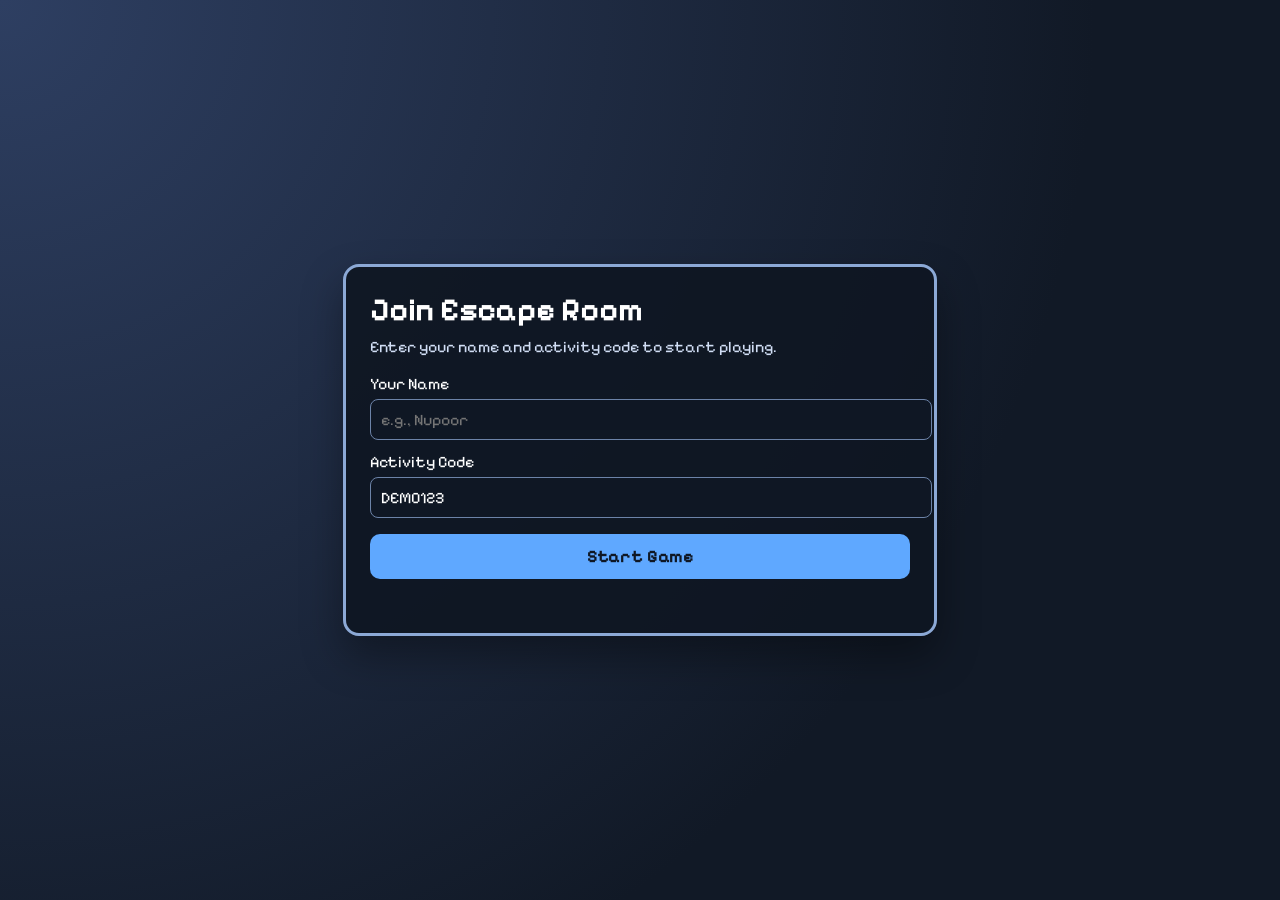
<file: TVroom.html>
<!DOCTYPE html>
<html lang="en">

<head>
    <meta charset="UTF-8">
    <meta name="viewport" content="width=device-width, initial-scale=1.0">
    <title>SmartScapes</title>
    <link rel="stylesheet" href="style.css">
</head>

<body>
    <img src="static/images/tv_room.JPG" usemap="#image-map">

    <map name="image-map">
        <area target="_self" class="pointer" alt="TV" title="TV" href="op.html"
            coords="1062,948,1895,1051,1895,1479,1097,1557" shape="poly">
        <area target="_self" id="exitDoor" class="pointer door-link" alt="Exit Door" title="Exit Door"
            href="computers.html" coords="0,1050,246,2721,-3,2785" shape="poly">


    </map>

    <div id="textbox"></div>

    <script src="imageMapResizer.min.js"></script>
    <script src="game_api.js"></script>
    <script src="room_map.js"></script>
    <script src="script.js"></script>
    <script>
        imageMapResize();

        const exitDoor = document.getElementById("exitDoor");
        let tvWatched = false;

        let handler = {
            set(target, property, value, receiver) {
                target[property] = value;
                if (property == "textIndex" && value == 0
                    && target.dialogueIndex == dialogue.length
                    && tvWatched) {
                    exitDoor.onclick = null;
                    exitDoor.style.cursor = "pointer";
                }
                return true;
            }
        };

        function setup() {
            if (!SmartScapesAPI.requireSession()) {
                return;
            }
            SmartScapesAPI.enterRoom("TVroom");
            proxy = new Proxy(textProps, handler);
            proxy.dialogueIndex = -1;
            proxy.textIndex = 0;


            exitDoor.onclick = function (e) { e.preventDefault(); };
            exitDoor.style.cursor = "not-allowed";

            const urlParams = new URLSearchParams(window.location.search);
            if (urlParams.get('fromTV') === 'true') {
                showTVMessage();
            } else {
                dialogue = [
                    "While studying for your upcoming exam, you hear the door lock and the TV start to crackle.",
                    "A voice booms from the speakers: 'Well, well, well... someone booked an ENTIRE study room just for themselves.'",
                    "The security system has gone into lockdown. This can't be good."
                ];
                handleTextbox();
            }
        }

        // Override enableDoor so only the proxy handler controls the exit door
        enableDoor = function () { };

        function showTVMessage() {
            tvWatched = true;
            let newSentences = [
                "The TV flickers on.",
                "Each room in this building holds a task. Solve them, and you will regain your freedom in time for the exam.",
                "You hear the door unlock.",
                "...Okay. I need to focus and get out of here.",
                "Let's move forward and see what I'm up against."
            ];
            addDialogue(newSentences);
        }

        function addTvDialogue() {
            if (!tvWatched) {
                showTVMessage();
            } else {
                let newDialogue = ["The TV has nothing more to show."];
                addDialogue(newDialogue);
            }
        }

        function addRoomDialogue() {
            let newDialogue = ["Just a study room... I was supposed to be preparing for my final exam."];
            addDialogue(newDialogue);
        }

        function addDoorDialogue() {
            if (!tvWatched) {
                let newDialogue = ["The door is locked. Maybe there's a clue somewhere in this room."];
                addDialogue(newDialogue);
            } else {
                SmartScapesAPI.markVisited("TVroom");
                exitDoor.onclick = null;
                exitDoor.classList.add("pointer");
            }
        }

        window.onload = setup;
    </script>

</html>
</file>
<file: style.css>
@import url('https://fonts.googleapis.com/css2?family=Pixelify+Sans:wght@400..700&display=swap');

html,
body {
    margin: 0;
    padding: 0;
    box-sizing: border-box;
    overflow: hidden;
}

img[usemap] {
    width: 100vw;
    height: 100vh;
    display: block;
}

#textbox {
    position: absolute;
    width: 80vw;
    bottom: 5vh;
    left: 8vw;
    background-color: lightsteelblue;
    padding: 2vw;
    border: 5px lightslategray outset;
    border-radius: 5px;
    font-family: "Pixelify Sans", sans-serif;
    font-weight: 500;
    font-size: clamp(14px, 2vw, 30px);
    
}

.important {
    color: #e11800;
    font-weight: bold;
}

.close-text {
    display: none;
    animation: close-text 500ms ease-out forwards;
}

@keyframes close-text {
    0% {
        transform: scaleX(1);
    }

    100% {
        transform: scaleX(0);
    }
}

.show-text {
    display: block;
    animation: show-text 500ms ease-out forwards;
}

@keyframes show-text {
    0% {
        transform: scaleX(0);
    }

    100% {
        transform: scaleX(1);
    }
}

.pointer {
    cursor: url('static/images/pointerClick.png'), pointer;
}

#modal {
    background-color: rgba(0, 0, 0, 0.75);
    width: 300px;
    height: 100px;
    visibility: hidden;
    position: absolute;
    right: 10px;
    bottom: 10px;
    padding: 10px;
    border-radius: 18px;
}

#question {
    color: white;
    font-family: "Pixelify Sans", sans-serif;
}

#input {
    font-family: "Pixelify Sans", sans-serif;
}

#answerBtn {
    background-color: slategray;
    color: white;
    font-family: "Pixelify Sans", sans-serif;
}
</file>
